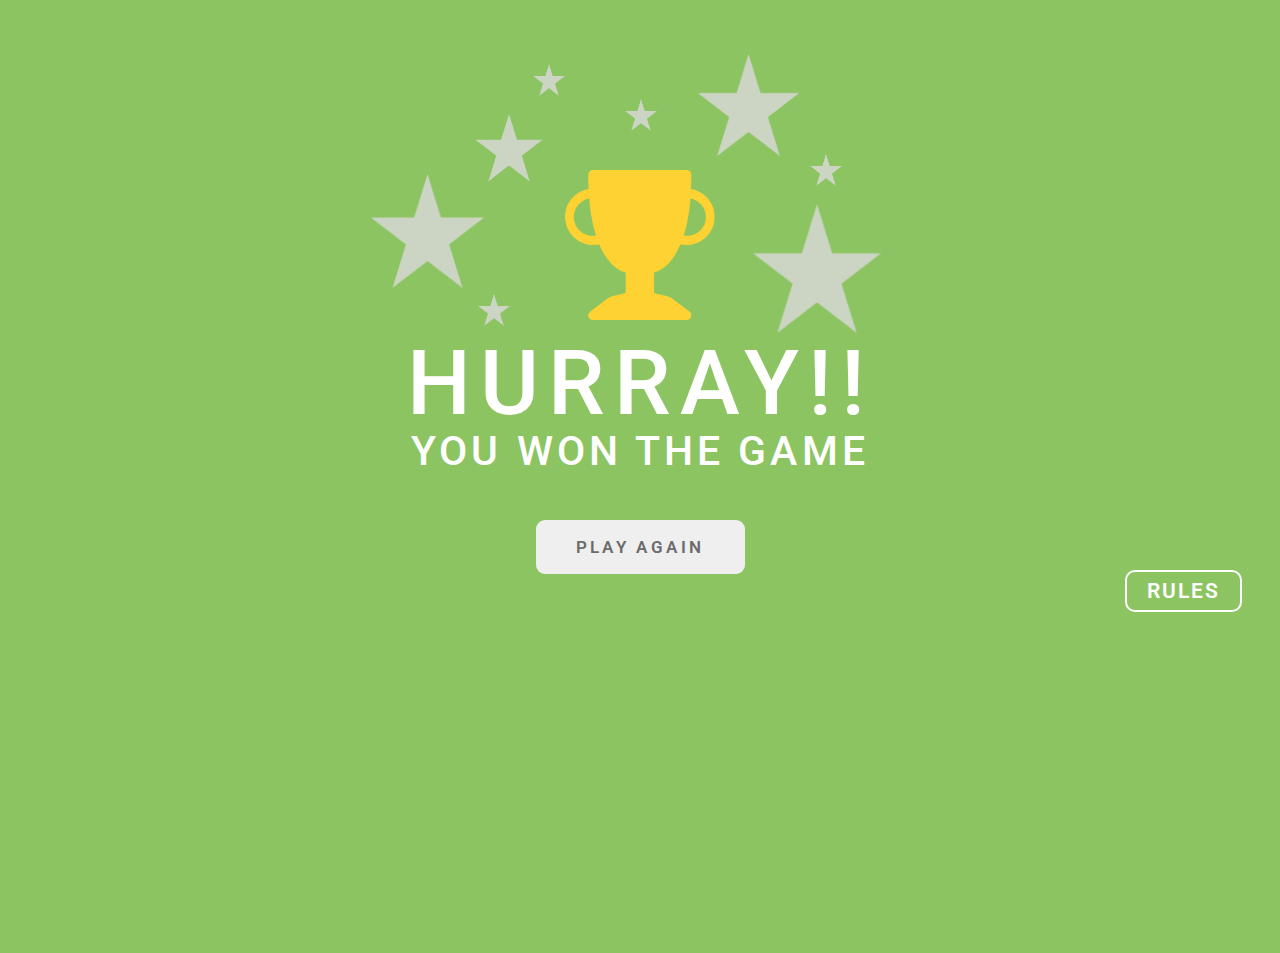
<file: Congrats.html>
<!DOCTYPE html>
<html lang="en">
<head>
    <meta charset="UTF-8">
    <meta name="viewport" content="width=device-width, initial-scale=1.0">
    <title>Congrats</title>
    <link rel="stylesheet" href="./Styles/Congrats.css">
</head>
<body>
    <div class="container">
        <div class="decoration_star">
            <img src="./Assets/Star 1.png" alt="stars" class="stars">
            <img src="./Assets/Star 1.png" alt="stars" class="stars">
            <img src="./Assets/Star 1.png" alt="stars" class="stars">
            <img src="./Assets/Star 1.png" alt="stars" class="stars">
            <img src="./Assets/Star 1.png" alt="stars" class="stars">
            <img src="./Assets/Star 1.png" alt="stars" class="stars">
            <img src="./Assets/Star 1.png" alt="stars" class="stars">
            <img src="./Assets/Star 1.png" alt="stars" class="stars">
        </div>
        <div class="decoration_trophy">
            <img src="./Assets/trophy.png" alt="trophy" class="trophy">
        </div>
        <div class="textsection">
        <div class="congratstext">
            <p class="text1">HURRAY!!</p>
            <p class="text2">YOU WON THE GAME</p>
        </div>
        <div class="play-again-section">
            <button class="playagainbtn">
                <a href="index.html" class="">PLAY AGAIN</a>
            </button>
        </div>
        </div>
        <div class="rulescontainer">
            <button class="rules-btn" onclick="showRules()">RULES</button> 
        </div>
    </div>
    <div class="rulescontainer hidden" id="rulesid">
        <div class="ruleslist">
            <p>GAME RULES</p>
            <ul>
                <li>Rock beats scissors, scissors beat paper, and paper beats rock.</li>
                <li>Agree ahead of time whether you'll count off "rock, paper, scissors, shoot" or "rock, paper, scissors."</li>
                <li>Use rock, paper, scissors to settle minor decisions or simply play to pass the time.</li>
                <li>If both players lay down the same hand, each player lays down another hand.</li>
            </ul>
        </div>
        <div class="crossbtnsection" onclick="hideRules()">
            <div class="cross-btn">X</div>
        </div>
    </div>
    
    <script>
        function showRules(){
            const rulesid = document.getElementById('rulesid');
            rulesid.classList.remove('hidden');
        }
        function hideRules(){
            var rulesid = document.getElementById('rulesid');
            rulesid.classList.add('hidden');
        }
    </script>
</body>
</html>
</file>
<file: Styles/Congrats.css>
@import url('https://fonts.googleapis.com/css2?family=Roboto:wght@500&display=swap');

@import url('https://fonts.googleapis.com/css2?family=Dangrek&display=swap');

body{
    height: 100vh;
    background-color: #8CC461;
    overflow:hidden;
}

.container{
    display: flex;
    flex-direction: column;
    align-items: center;
    justify-content: center;
    margin-top: 5vh;
}

.decoration_star{
    width: 100vw;
    display: flex;
    justify-content: center;
    position: absolute;
    top: 6vh;
}

.stars:nth-child(1){
    width: 32px;
    height: 32px;
    position: relative;
    left: 110px;
    top: 240px;
}
.stars:nth-child(2){
    width: 115px;
    height: 115px;
    position: relative;
    left: -30px;
    top: 120px;
}
.stars:nth-child(3){
    width: 68px;
    height: 68px;
    position: relative;
    left: -40px;
    top: 60px;
}
.stars:nth-child(4){
    width: 32px;
    height: 32px;
    position: relative;
    left: -50px;
    top: 10px;
}
.stars:nth-child(5){
    width: 32px;
    height: 32px;
    position: relative;
    left: 10px;
    top:45px ;
}
.stars:nth-child(6){
    width: 103px;
    height: 103px;
    position: relative;
    left: 50px;
    top: 0px;

}
.stars:nth-child(7){
    width: 32px;
    height: 32px;
    position: relative;
    left: 60px;
    top: 100px;
}
.stars:nth-child(8){
    width: 130px;
    height: 130px;
    left: -30px;
    top: 150px;
    position: relative;
}

.stars:before {
    transform: rotate(35deg);
}

.stars:after {
    transform: rotate(-35deg);
}

.stars:nth-child(even) {
    animation: blink 1.5s infinite alternate;
}

.stars:nth-child(odd) {
    animation: blink 1s infinite alternate;
}

@keyframes blink {
    0% {
        scale: 0;
    }
    100% {
        scale: 1;
    }
}

/* .stars{
    animation: rotateStar 5s ease infinite;
} */

@keyframes rotateStar {
    50%{
        transform: rotate(180deg);
    }
}

.decoration_trophy{
    position: absolute;
    top: 170px;
}
.trophy{
    width: 150px;
    height: 150px;
}

.textsection{
    display: flex;
    flex-direction: column;
    align-items: center;
    position: absolute;
    top: 300px;
    margin-top: 20px;
}

.text1{
    font-family: Roboto;
    font-size: 90px;
    font-weight: 500;
    line-height: 107px;
    letter-spacing: 0.1em;
    text-align: center;
    color: #FFFFFF;
    margin: 10px 0 0 0;
}

.text2{
    font-family: Roboto;
    font-size: 41px;
    font-weight: 500;
    line-height: 48px;
    letter-spacing: 0.1em;
    text-align: center;
    color: #FFFFFF;
    margin: -10px 0 0 0;
}

.playagainbtn{
    margin-top: 5vh;
    padding: 18px 40px;
    border: none;
    border-radius: 9px;
    color: #6B6B6B;
    cursor: pointer;
}

a{
    text-decoration: none;
    color: #6B6B6B;
    font-family: Roboto;
    font-size: 17px;
    font-weight: 600;
    line-height: 18px;
    letter-spacing: 0.2em;
}

.rulescontainer{
    width: 100%;
    display: flex;
    align-items: end;
    justify-content: end;
}

.rules-btn{
    font-family: Roboto;
    font-size: 21px;
    margin-right: 20px;
    cursor: pointer;
    font-weight: 600;
    letter-spacing: 0.1em;
    text-align: left;
    border: 2px solid #fff;
    border-radius: 10px;
    background-color: inherit;
    color: #fff;
    padding: 7px 20px;
    margin-top: 360px;
}

/* rules */


.rulescontainer{
    width: 280px;
    position: absolute;
    border-radius: 13px;
    top: 210px;
    right: 18px;
    animation: winner 1s ease;
}

.ruleslist{
        background-color: #004429;
        border-radius: 13px;
        border:7px solid #fff;
    >p{
        font-family: Roboto;
        font-size: 29px;
        margin: 25px 0 30px 0 ;
        font-weight: 500;
        text-align: left;
        color: white;
        display: flex;
        justify-content: center;
    }

    >ul{
        list-style: none;
        color: white;
        display: flex;
        flex-direction: column;

        >li::before{
            content: "\25A0";
            font-size: 15px;
            color:#FFD600;
            display: inline;
        }
        >li{
            font-family: Roboto;
            display: flex;
            align-items: center;
            gap: 10px;
            font-size: 13px;
            font-weight: 400;
            line-height: 15px;
            letter-spacing: 0em;
            text-align: left;
            margin-left:-20px ;
            margin-bottom:15px ;
        }
    }
}

.crossbtnsection{
    height: 50px;
    width: 50px;
    background-color: #FF0000;
    border: 5px solid #ffff;
    border-radius: 50%;
    position: absolute;
    top: -33px;
    right: -16px;
    display: flex;
    align-items: center;
    justify-content: center;
    >div{
        font-family: Dangrek;
        font-size: 40px;
        margin-top: 3px;
        text-align: center;
        font-weight: 400;
        color: #ffff;
        cursor: pointer;
    }
}


.hidden{
    display: none;
}

/* animation for play gain or open rules list */
@keyframes winner {
    from {
      opacity: 0;
    }
    to {
      opacity: 1;
    }
  }
</file>
